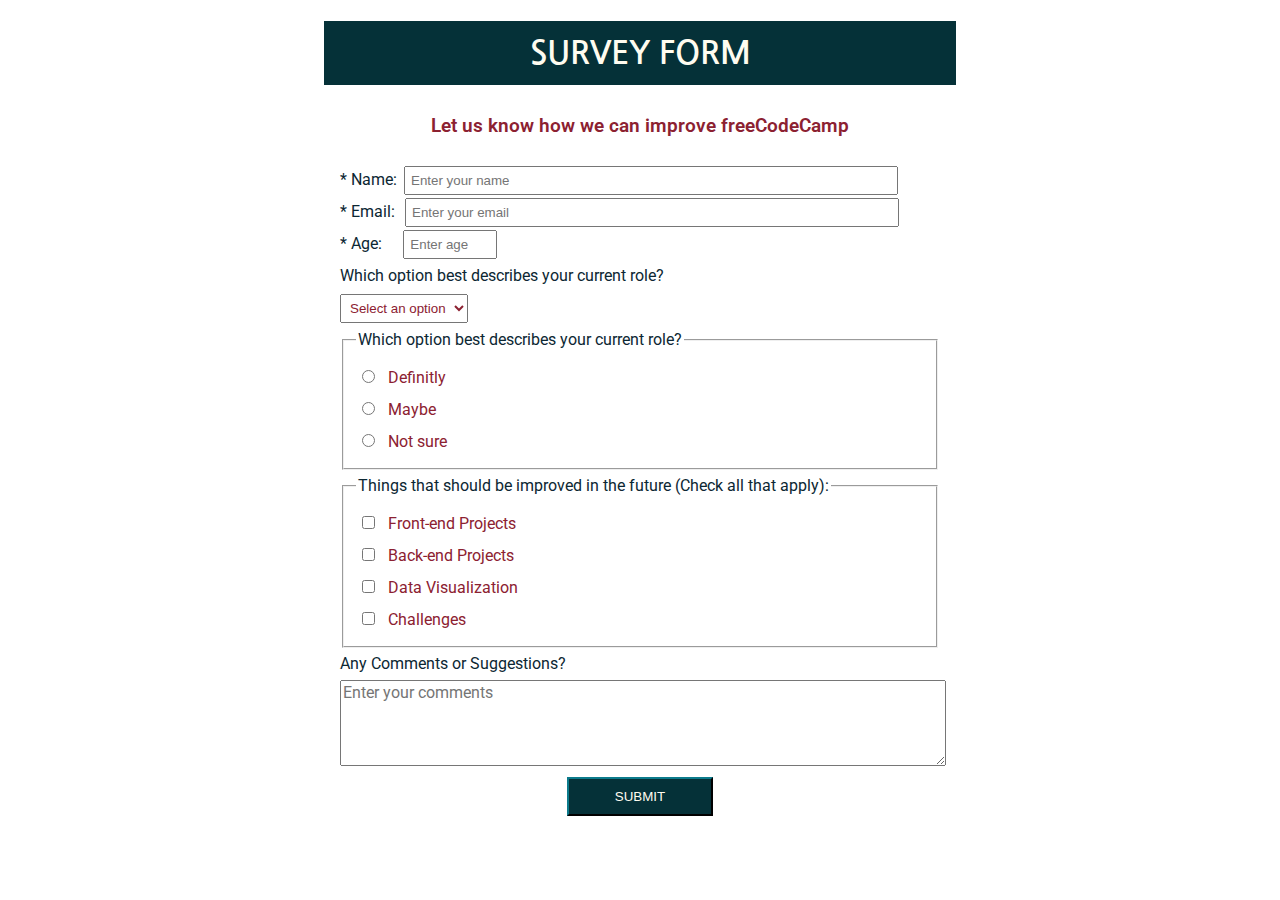
<file: survey-form/index.html>
<!DOCTYPE html>
<html lang="en">
<head>
  <meta charset="UTF-8">
  <meta name="viewport" content="width=device-width, initial-scale=1.0">
  <meta http-equiv="X-UA-Compatible" content="ie=edge">
  <link rel="stylesheet" href="css/style.css">
  <link href="https://fonts.googleapis.com/css?family=Nanum+Gothic|Roboto" rel="stylesheet">
  <title>Survey Form</title>
</head>
<body>
  <main>
    <header>
      <h1 id="title">Survey Form</h1>
    </header>
    <section>
      <p id="description">Let us know how we can improve freeCodeCamp</p>
      <form id="survey-form" action="">
        <label for="name" id="name-label">* Name:</label>
        <input type="text" name="name" id="name" placeholder="Enter your name" required><br>
        <label for="email" id="email-label">* Email:</label>
        <input type="email" name="email" id="email" pattern="[^ @]*@[^ @]*" placeholder="Enter your email" required><br>
        <label for="age" id="number-label">* Age:</label>
        <input type="number" name="age" id="number" placeholder="Enter age" min=1 max=100 required><br>
        <label for="role" id="role-label">Which option best describes your current role?</label><br>
        <select name="dropdown" id="dropdown">
          <option selected class="text-color">Select an option</option>
          <option value="student" class="text-color">Student</option>
          <option value="job" class="text-color">Full time job</option>
          <option value="other" class="text-color">Other</option>
        </select><br>
        <fieldset>
          <legend>Which option best describes your current role?</legend>
          <input type="radio" name="current-role" value="definitly"><label for="definitly" class="text-color">Definitly</label><br>
          <input type="radio" name="current-role" value="maybe"><label for="maybe" class="text-color">Maybe</label><br>
          <input type="radio" name="current-role" value="not-sure"><label for="not-sure" class="text-color">Not sure</label><br>
        </fieldset>
        <fieldset>
          <legend>Things that should be improved in the future (Check all that apply):</legend>
          <input type="checkbox" name="improved" id="frontend" value="frontend"><label for="frontend" class="text-color">Front-end Projects</label><br>
          <input type="checkbox" name="improved" id="backend" value="backend"><label for="backend" class="text-color">Back-end Projects</label><br>
          <input type="checkbox" name="improved" id="datav" value="datav"><label for="datav" class="text-color">Data Visualization</label><br>
          <input type="checkbox" name="improved" id="challenge" value="challenge"><label for="challenge<" class="text-color">Challenges</label><br>
        </fieldset>
            <label for="comments" id="comments-label">Any Comments or Suggestions?</label><br>
            <textarea placeholder="Enter your comments" id="comments"></textarea><br>
            <button type="submit" id="submit">Submit</button>
      </form>
    </section>
  </main>  
</body>
</html>
</file>
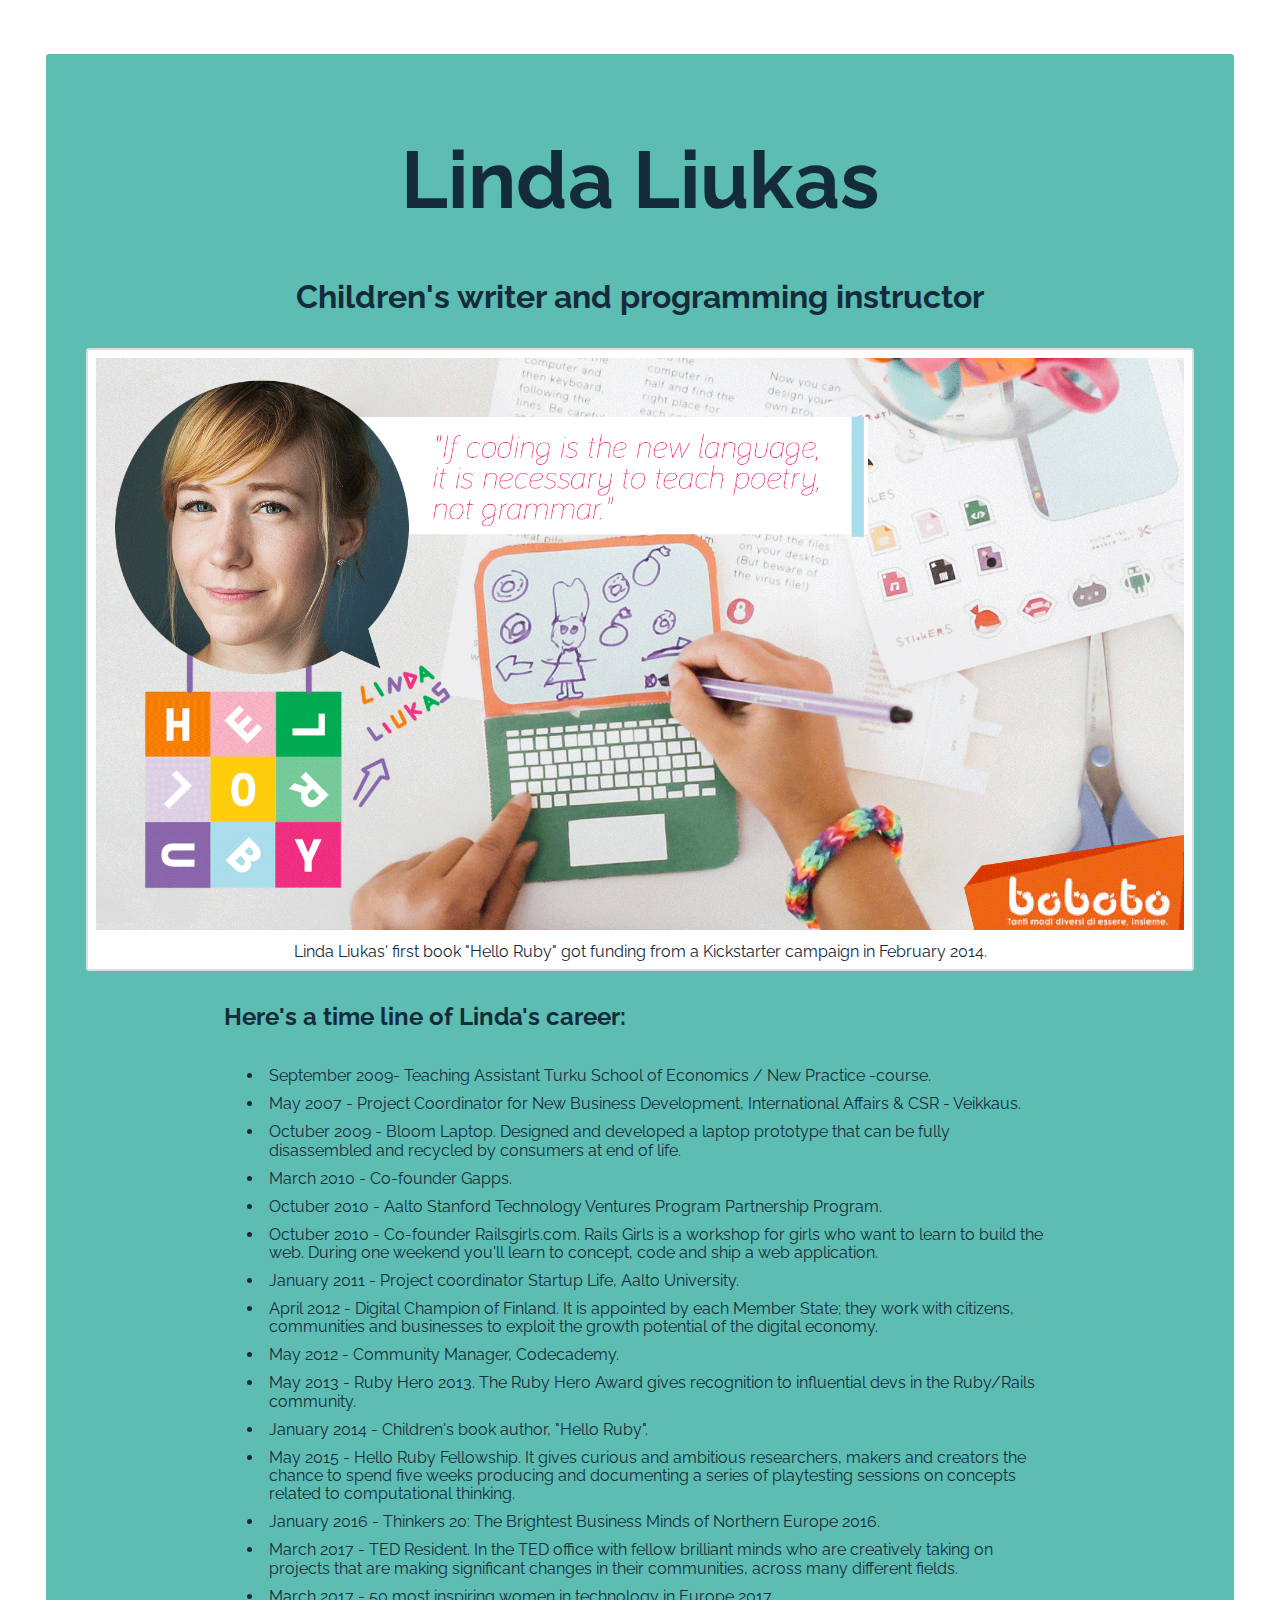
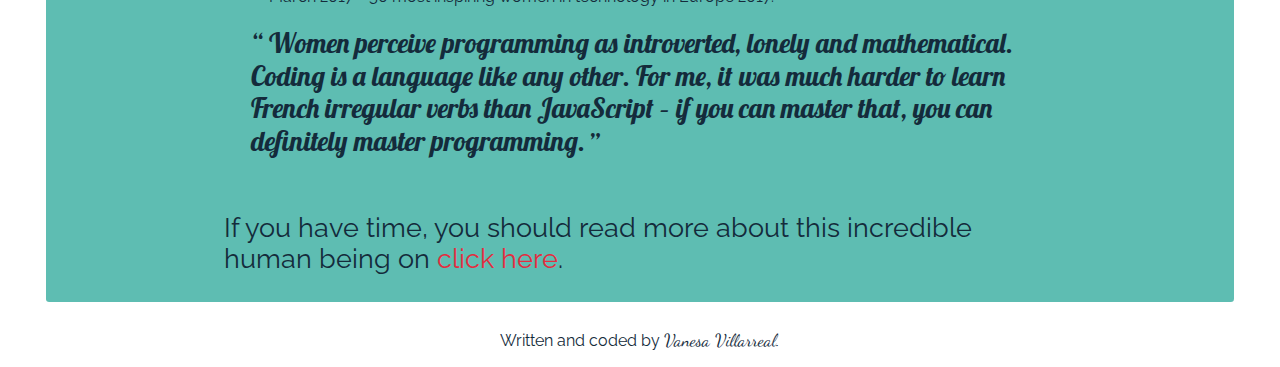
<file: tributePage/index.html>
<!DOCTYPE html>
<html>
  <head>
    <meta charset="UTF-8">
    <title>Linda Liukas</title>
    <link rel="stylesheet" href="css/normalize.css">
    <link rel="stylesheet" href="css/style.css">
    <link href="https://fonts.googleapis.com/css?family=Raleway" rel="stylesheet">
    <link href="https://fonts.googleapis.com/css?family=Dancing+Script" rel="stylesheet">
    <link href="https://fonts.googleapis.com/css?family=Lobster" rel="stylesheet">
  </head>
  <body>
    <section class="container">
      <section class="main">
        <header>
          <h1>Linda Liukas</h1>
          <h3>Children's writer and programming instructor</h3>
          <figure>
            <img src="img/liukas.png" alt="linda-liukas">
            <figcaption>Linda Liukas' first book "Hello Ruby" got funding from a Kickstarter campaign in February 2014.</figcaption>
          </figure>
        </header>
        <article>
          <h4>Here's a time line of Linda's career:</h4>
          <ul>
            <li>September 2009- Teaching Assistant Turku School of Economics / New Practice -course.</li>
            <li>May 2007 - Project Coordinator for New Business Development, International Affairs & CSR - Veikkaus.</li>
            <li>Octuber 2009 - Bloom Laptop. Designed and developed a laptop prototype that can be fully disassembled and recycled by consumers at end of life.</li>
            <li>March 2010 - Co-founder Gapps.</li>
            <li>Octuber 2010 - Aalto Stanford Technology Ventures Program Partnership Program.</li>
            <li>Octuber 2010 - Co-founder Railsgirls.com. Rails Girls is a workshop for girls who want to learn to build the web. During one weekend you'll learn to concept, code and ship a web application.</li>
            <li>January 2011 - Project coordinator Startup Life, Aalto University.</li>
            <li>April 2012 - Digital Champion of Finland. It is appointed by each Member State; they work with citizens, communities and businesses to exploit the growth potential of the digital economy.</li>
            <li>May 2012 - Community Manager, Codecademy.</li>
            <li>May 2013 - Ruby Hero 2013. The Ruby Hero Award gives recognition to influential devs in the Ruby/Rails community.</li>
            <li>January 2014 - Children's book author, "Hello Ruby".</li>
            <li>May 2015 - Hello Ruby Fellowship. It gives curious and ambitious researchers, makers and creators the chance to spend five weeks producing and documenting a series of playtesting sessions on concepts related to computational thinking.</li>
            <li>January 2016 - Thinkers 20: The Brightest Business Minds of Northern Europe 2016.</li>
            <li>March 2017 - TED Resident. In the TED office with fellow brilliant minds who are creatively taking on projects that are making significant changes in their communities, across many different fields.</li>
            <li>March 2017 - 50 most inspiring women in technology in Europe 2017.</li>
          </ul>
          <p class="quote"> Women perceive programming as introverted, lonely and mathematical. Coding is a language like any other. For me, it was much harder to learn French irregular verbs than JavaScript – if you can master that, you can definitely master programming.</p>
          <p class="info">If you have time, you should read more about this incredible human being on <a target="_blank" href="http://eige.europa.eu/more-areas/women-and-men-inspiring-europe-resource-pool/linda-liukas">click here</a>.</p>
        </article>
      </section>
    </section>
    <footer>
        <p>Written and coded by <span>Vanesa Villarreal<span>.</p>
    </footer>
  </body>
</html>
</file>
<file: survey-form/css/style.css>
main{
    font-family: 'Roboto', sans-serif;
    line-height: 2;
    width: 50%;
    margin: auto;
}
header{
    background-color: #053138;
    color: #FFFCF0;
    text-align: center;
    margin: auto;
    font-family: 'Nanum Gothic', sans-serif;
    font-weight: 100;
}
form{
    color: #0C2733;
    padding: 0 1em;
}
h1{
    text-transform: uppercase;
}
p{
    color: #8C2131;
    font-size: 1.2em;
    font-weight: 600;
    text-align: center;
}
input{
    margin-left: 6px;
}
.text-color{
    margin-left: 10px;
    color: #8C2131;
}
#name, #email{
    width: 80%;
    padding: 5px;
}
#number{
    width: 6em;
    margin-left: 1.3em;
    padding: 5px;
}
#name{
    margin-left: 3px;
}
#name-label, #email-label, #number-label, #role-label, #comments-label,legend{
    font-size: 1em;
}
#dropdown{
    padding: 5px;
    color: #8C2131;
}
#comments{
    font-family: 'Roboto', sans-serif;
    font-size: 1em;
    height: 5em;
    width: 100%;
}
#submit{
    border-color: #053138; 
    background-color: #053138;
    color:#FFFCF0;
    cursor: pointer;
    display: block;
    margin: auto;
    padding: 0.75em;
    text-transform: uppercase;
    width: 11em;
}

#submit:hover {
    border-color: #1C1A21;
    background-color: #1C1A21;
    color:#FFFCF0;
    cursor: pointer;
    display: block;
    margin: auto;
    padding: 0.75em;
    text-transform: uppercase;
    width: 11em;
}
</file>
<file: tributePage/css/style.css>
body {
    color: #142b3b;
    text-align: center;
    font-family: Raleway, sans-serif;
}
.container {
    margin: 3% 3% auto;
    background-color: #5ebdb2;
    border-radius: 0.2em;
}
div {
    padding: 1%;
}
h1 {
    padding-top: 1em;
    font-size: 5em;
}
h3 {
    font-size: 2em;
}
figure {
    border: 2px solid #ddd;
    border-radius: 0.2em;
    padding: 0.5em;
    background: #fff;
}
figcaption {
    padding-top: 0.5em;
}
figure img {
    width: 100%;
    height: auto;
}
article {
    margin: auto 15%;
    text-align: left;
}
h4 {
    font-size: 1.5em;
}
li {
    padding: 0.3em;
}
.quote {
    font-family: Lobster, cursive;
    font-size: 1.7em;
    line-height: 1.2;
    position: relative;
    margin: 0;
    margin-left: 1em;
  } 
.quote:before {
    content: "“";
    top: .25em;
    left: -.1em;
}
.quote:after {
    content: "”";
    bottom: -.1em;
    margin-left: .1em;
    position: absolute;
}
.info{
    font-size: 1.7em;
    padding: 1em 0;
}
a {
    color: #e42d40;
    text-decoration-line: none;
}
footer {
    margin: 0 auto;
}
span {
    font-family: 'Dancing Script', cursive;
    font-size: 1.1em;
}
</file>
